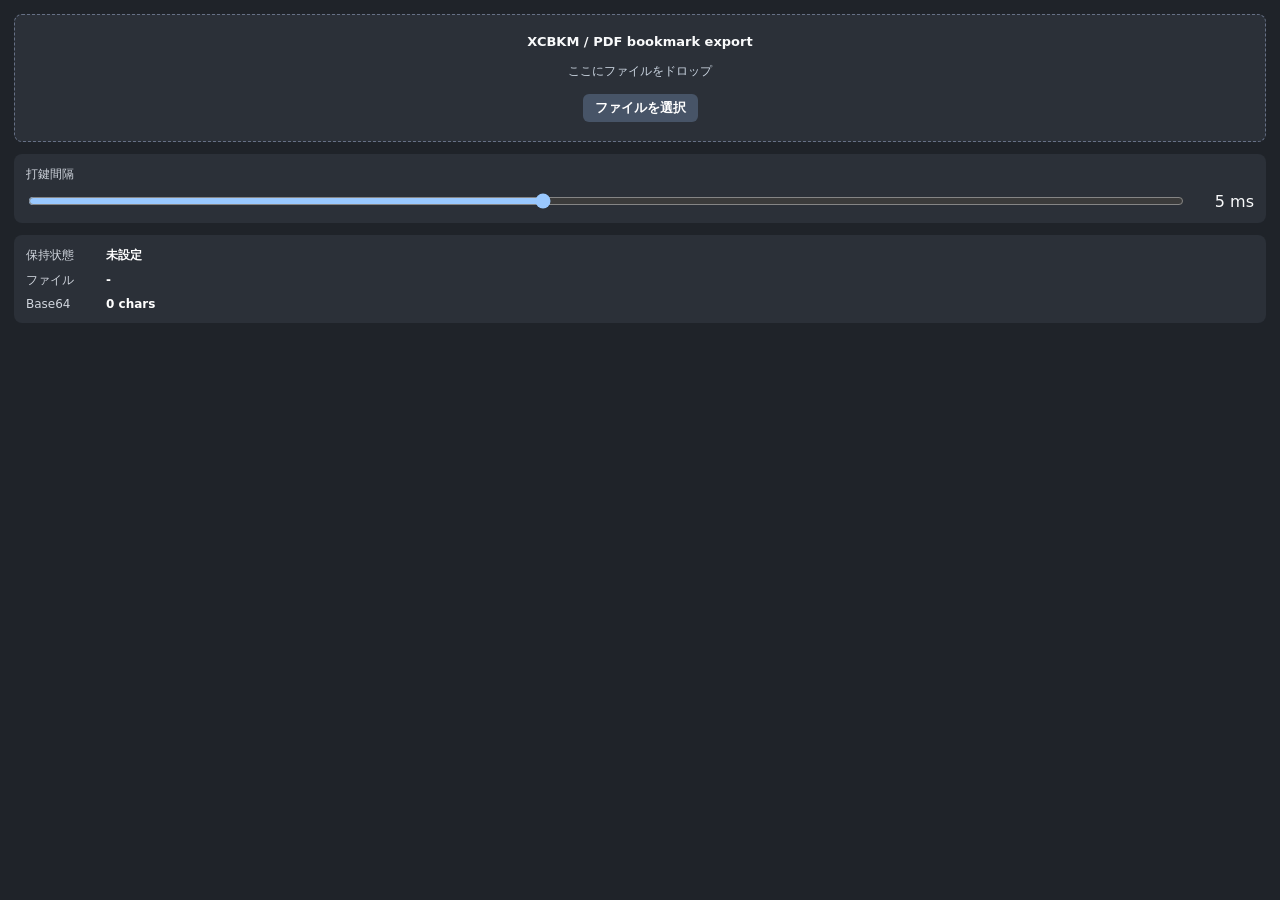
<file: streamdeck/xcbkm-b64-paster/com.patentcompare.xcbkm-b64-paster.sdPlugin/pi.html>
<!doctype html>
<html lang="ja">
<head>
  <meta charset="utf-8">
  <meta name="viewport" content="width=device-width, initial-scale=1">
  <title>XCBKM B64 Paster</title>
  <link rel="stylesheet" href="style.css">
</head>
<body>
  <main>
    <section id="dropZone" class="drop-zone">
      <div class="drop-title">XCBKM / PDF bookmark export</div>
      <div class="drop-sub">ここにファイルをドロップ</div>
      <button id="pickButton" type="button">ファイルを選択</button>
      <input id="fileInput" type="file" hidden>
    </section>

    <section class="delay-panel">
      <label for="delayInput">打鍵間隔</label>
      <div class="delay-row">
        <input id="delayInput" type="range" min="1" max="10" step="1" value="5">
        <output id="delayValue">5 ms</output>
      </div>
    </section>

    <section class="status-panel">
      <div class="status-line">
        <span>保持状態</span>
        <strong id="storedState">未設定</strong>
      </div>
      <div class="status-line">
        <span>ファイル</span>
        <strong id="fileName">-</strong>
      </div>
      <div class="status-line">
        <span>Base64</span>
        <strong id="b64Length">0 chars</strong>
      </div>
    </section>
  </main>
  <script src="pi-v013.js"></script>
</body>
</html>
</file>
<file: streamdeck/xcbkm-b64-paster/com.patentcompare.xcbkm-b64-paster.sdPlugin/style.css>
:root {
  color-scheme: dark;
  font-family: "Segoe UI", system-ui, sans-serif;
  color: #f9fafb;
  background: #1f2329;
}

* {
  box-sizing: border-box;
}

body {
  margin: 0;
  padding: 14px;
  background: #1f2329;
}

main {
  display: grid;
  gap: 12px;
}

.drop-zone {
  display: grid;
  gap: 8px;
  min-height: 128px;
  padding: 16px;
  place-items: center;
  text-align: center;
  border: 1px dashed #667085;
  border-radius: 8px;
  background: #2b3038;
  transition: border-color 120ms ease, background 120ms ease;
}

.drop-zone.is-over {
  border-color: #f04438;
  background: #35272b;
}

.drop-zone.is-busy {
  opacity: 0.72;
}

.drop-title {
  font-size: 13px;
  font-weight: 700;
}

.drop-sub {
  color: #cbd5e1;
  font-size: 12px;
}

button {
  min-height: 28px;
  padding: 4px 12px;
  border: 0;
  border-radius: 6px;
  color: #ffffff;
  background: #475467;
  font-weight: 700;
}

button:disabled {
  opacity: 0.5;
}

.delay-panel,
.status-panel {
  display: grid;
  gap: 8px;
  padding: 12px;
  border-radius: 8px;
  background: #2b3038;
}

label,
.status-line span {
  color: #d0d5dd;
  font-size: 12px;
}

.delay-row {
  display: grid;
  grid-template-columns: 1fr 62px;
  gap: 10px;
  align-items: center;
}

input[type="range"] {
  width: 100%;
}

output {
  color: #f9fafb;
  font-variant-numeric: tabular-nums;
  text-align: right;
}

.status-line {
  display: grid;
  grid-template-columns: 72px 1fr;
  gap: 8px;
  align-items: baseline;
}

.status-line strong {
  min-width: 0;
  overflow: hidden;
  color: #ffffff;
  font-size: 12px;
  text-overflow: ellipsis;
  white-space: nowrap;
}
</file>
